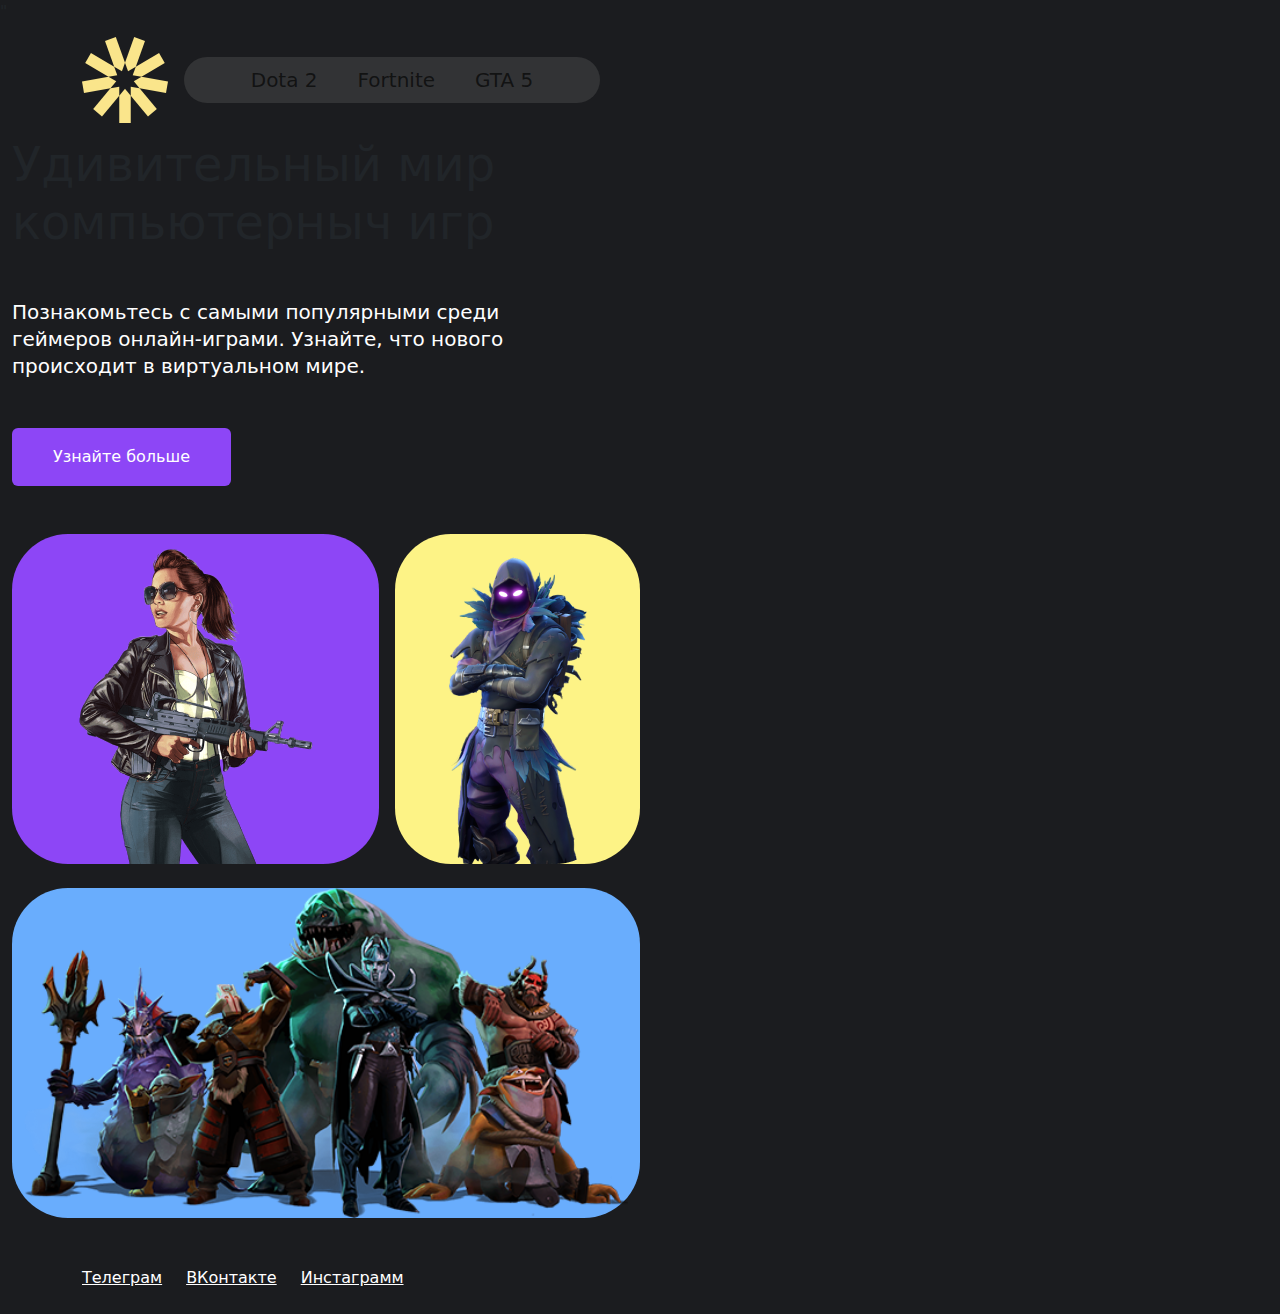
<file: index.html>
<!DOCTYPE html>
<html lang="en">
<head>
    <meta charset="UTF-8">
    <meta name="viewport" content="width=device-width, initial-scale=1.0">
    <link href="https://cdn.jsdelivr.net/npm/bootstrap@5.3.3/dist/css/bootstrap.min.css" 
    rel="stylesheet" integrity="sha384-QWTKZyjpPEjISv5WaRU9OFeRpok6YctnYmDr5pNlyT2bRjXh0JMhjY6hW+ALEwIH" 
    crossorigin="anonymous"></link>"
    <link rel="stylesheet" href="style.css">
    <title>Document</title>
</head>
<body>
<div class="container-xl p-0">

    <nav class="navbar navbar-expand-lg  menu-bg">
    <div class="container-fluid">
        <a class="navbar-brand" href="#">
            <img src="img/logo.svg" width="86" height="86" alt="">
        </a>
      <button class="navbar-toggler menu-btn" type="button" data-bs-toggle="collapse" data-bs-target="#navbarNavAltMarkup" 
        aria-controls="navbarNavAltMarkup" aria-expanded="false" aria-label="Переключатель навигации">
        <span class="navbar-toggler-icon"></span>
      </button>
      <div class="collapse navbar-collapse judtify-content-center" id="navbarNavAltMarkup">
        <div class="navbar-nav navigation">
          <a class="nav-link  text-ehite fs-5"  href="#">Dota 2</a>
          <a class="nav-link text-ehite fs-5 mx-4" href="#">Fortnite</a>
          <a class="nav-link text-ehite fs-5" href="#">GTA 5</a>
        </div>
      </div>
    </div>
  </nav>
</div>

  <main>
    <section class="main-content">

      <div class="container-fluid">
      <div class="col-xxl-7 col-xl6 col-lg-6 col-md-12">
        <!--колонка для блока с текстом-->
        <div class="hero-section pb-5">
          <h1 class="hero-title texst-white m-0">Удивительный мир <br> компьютерныч игр </h1>

          <p class="hero-desc text-white my-5">Познакомьтесь с самыми популярными среди <br> геймеров онлайн-играми. 
            Узнайте, что нового <br> происходит в виртуальном мире. 
            </p>  

            <a href="/" class="btn btn-purple text-white">Узнайте больше</a>
        </div>
      </div>
      <div class="col-xxl-5 col-xl-6 col-lg-6 col-md-12">
        <!--колонка для картинок -->
        <div class="card-games d-flex flex-column">
          <div class="d-flex justify-content-between">

            <div class="gta-img">
              <img src="img/gta.png" alt="">
            </div>

            <div class="fortnite-img">
              <img src="img/fort.png" alt="">
            </div>
          </div>
            <div class="dota-img mt-4">
              <img src="img/dota .png" alt="">
            </div>

          </div>
         <!--//колонка для карточек с играми-->
        </div>
      </div>
      </div>

    </section>
  </main>
  <footer>
    <div class="footer-content container d-flex justify-content-centre mt-5 pb-4">
      <a href="" class="text-white footer-link">Телеграм</a>
      <a href="" class="text-white footer-link">ВКонтакте</a>
      <a href="" class="text-white footer-link">Инстаграмм</a>
    </div>
  </footer>

    <script src="https://cdn.jsdelivr.net/npm/bootstrap@5.3.3/dist/js/bootstrap.bundle.min.js" 
    integrity="sha384-YvpcrYf0tY3lHB60NNkmXc5s9fDVZLESaAA55NDzOxhy9GkcIdslK1eN7N6jIeHz" 
    crossorigin="anonymous"></script>
</body>
</html>
</file>
<file: style.css>
* {
    margin: 0;
    box-sizing: border-box;
}
body {
    background: #1b1c1f;
}
.navigation {
    background-color: #323335;
    border-radius: 24px;
    width: 416px;
    justify-content: center;
}
@media (max-width: 991px) {
    .menu-bg {
        background-color: #323335;
    }
    .menu-btn {
        background-color: #fff;
    }
    .nav-link:nth-child(2) {
        margin:0 !important;
    }
}

.hero-title {
    font-size: 64px;
    line-height: 1.2;
}
.hero-desc {
    line-height: 1.35;
    font-size: 24px;
}
.btn-purple {
    background-color: #8d46f6;
    padding: 16px 40px;
    transition: backgrount 0.2s easse-in-out;
}
.btn-purple:hover {
    background-color: #753dca;
}
@media (max-width:1400px) {
    .hero-title {
        font-size: 48px;
    }
    .hero-desc {
        font-size: 20px;
    }
}

.gta-img {
    flex: 1.5;
    height: 330px;
    display: flex;
    justify-content: center;
    align-items: flex-end;
    border-radius: 56px;
    margin-right: 8px;
    background-color: #8d46f6;
    transition: 0.2s ease-in;
}
.gta-img:hover {
    background-color: #8d46f6;
}

.fortnite-img {
    flex: 1;
    height: 330px;
    display: flex;
    justify-content: center;
    align-items: flex-end;
    border-radius: 56px;
    margin-left: 8px;
    background-color: #fdf386;
    transition: 0.2s ease-in;
    overflow-y: clip;
}
.fortnite-img:hover {
    background-color: #71e66e;
}




.dota-img {
    width: 100%;
    height: 330px;
    display: flex;
    justify-content: center;
    align-items: flex-end;
    border-radius: 56px;
    background-color: #69adfd;
    transition: 0.2s ease-in;
    overflow-y: clip;
}
.dota-img img {
    object-fit: contain;
    width: 100%;
    object-position: center;
    height: 100%;
}
.dota-img:hover {
    background-color: #fcb8ff;
}
.footer-link:nth-child(2) {
    margin: 0 24px;
}

.dota-box {
    height: calc(100vh - 112px);
    background-image: url("./img/pic/dota-big.png");
    background-repeat: no-repeat;
    background-position: bottom right;
    background-size: contain;
}
.gta-box {
    height: calc(100vh - 112px);
    background-image: url(".img/pic/gta-big.png");
    background-repeat: no-repeat;
    background-position: bottom right;
    background-size: contain;
}
.fortnite-box{
    height: calc(100vh - 112px);
    background-image: url(".img/pic/fortnite-big.png");
    background-repeat: no-repeat;
    background-position: bottom right;
    background-size: contain;
}
.img-mobile{
    display: none;
}

@media (max-width: 420px) {
    .first-card-row {
        flex-direction: column;
    }
    .gta-img {
        margin-right: 0;
        margin-bottom: 24px;
    }
    .fortnite-img {
        margin: 0;
    }
    .hero-title {
        font-size: 38px;
    }
    .footer-content {
        flex-direction: column;
    }
    .footer-link:nth-child(2) {
        margin: 0;
    }
}
</file>
